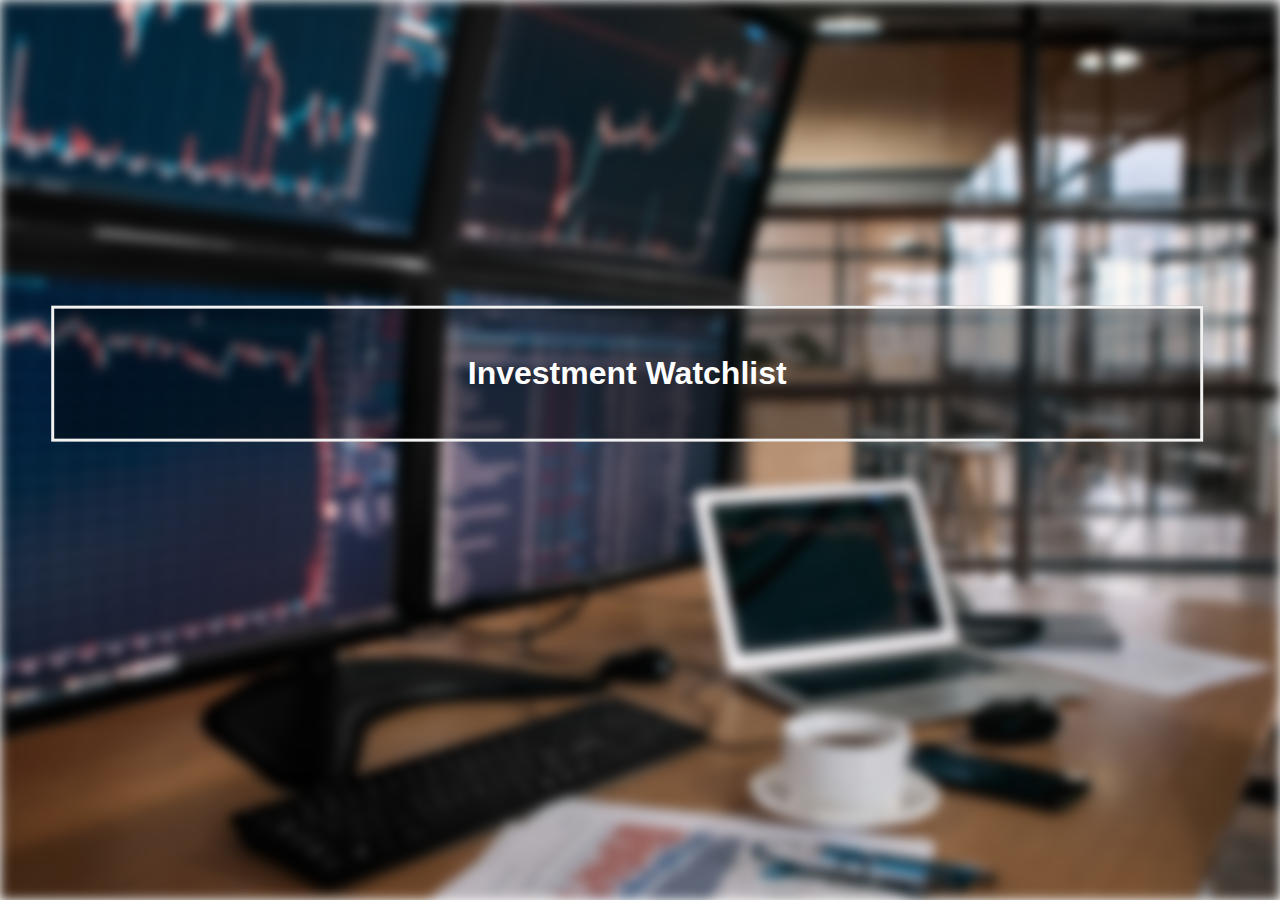
<file: index.html>
<!--
    Created:    09/17/2022 
    Programmer: Brian Zoulko
    Notes:      Created this module to display before our index.html
                as a splash screen. Project#1 - Investment-Watchlist.

    Modification
    ============
    09/17/2022 Brian Zoulko    Created splash screen.
-->
<!DOCTYPE html>
<html lang="en">
    <head>
        <meta charset="UTF-8">
        <meta http-equiv="X-UA-Compatible" content="IE=edge">
        <meta name="viewport" content="width=device-width, initial-scale=1.0">
        <title>Splash Screen</title>
    </head>

    <style>
        body, html {
            height: 100%;
            margin: 0;
            font-family: Arial, Helvetica, sans-serif;
        }

        * {
            box-sizing: border-box;
        }

        .bg-image {
            /* Background Image */
            background-image: url("./images/CryptoStockRaiseFall.png");
            
            /* Blur background image */
            filter: blur(6px);
            -webkit-filter: blur(6px);
            height: 100%; 
            
            /* Background image placement. */
            background-position: center;
            background-repeat: no-repeat;
            background-size: cover;
        }

        /* Text area for names. */
        .bg-text {
            background-color: rgba(0,0,0, 0.4);
            color: white;
            font-weight: bold;
            border: 3px solid #f1f1f1;
            position: absolute;
            top: 40%;
            left: 40%;
            transform: translate(-40%, -40%);
            z-index: 2;
            width: 90%;
            padding: 25px;
            text-align: center;
        }
    </style>

    <body>
        <div class="bg-image"></div>
        <div class="bg-text">
            <h1>Investment Watchlist</h1>
            <h2 class="list-it"></h2>
        </div>

        <!-- JQuery -->
        <script src="https://code.jquery.com/jquery-3.5.1.min.js"
        integrity="sha256-9/aliU8dGd2tb6OSsuzixeV4y/faTqgFtohetphbbj0=" crossorigin="anonymous"></script>
        <script src="./assets/js/splash.js" ></script>        
    </body>
</html>
</file>
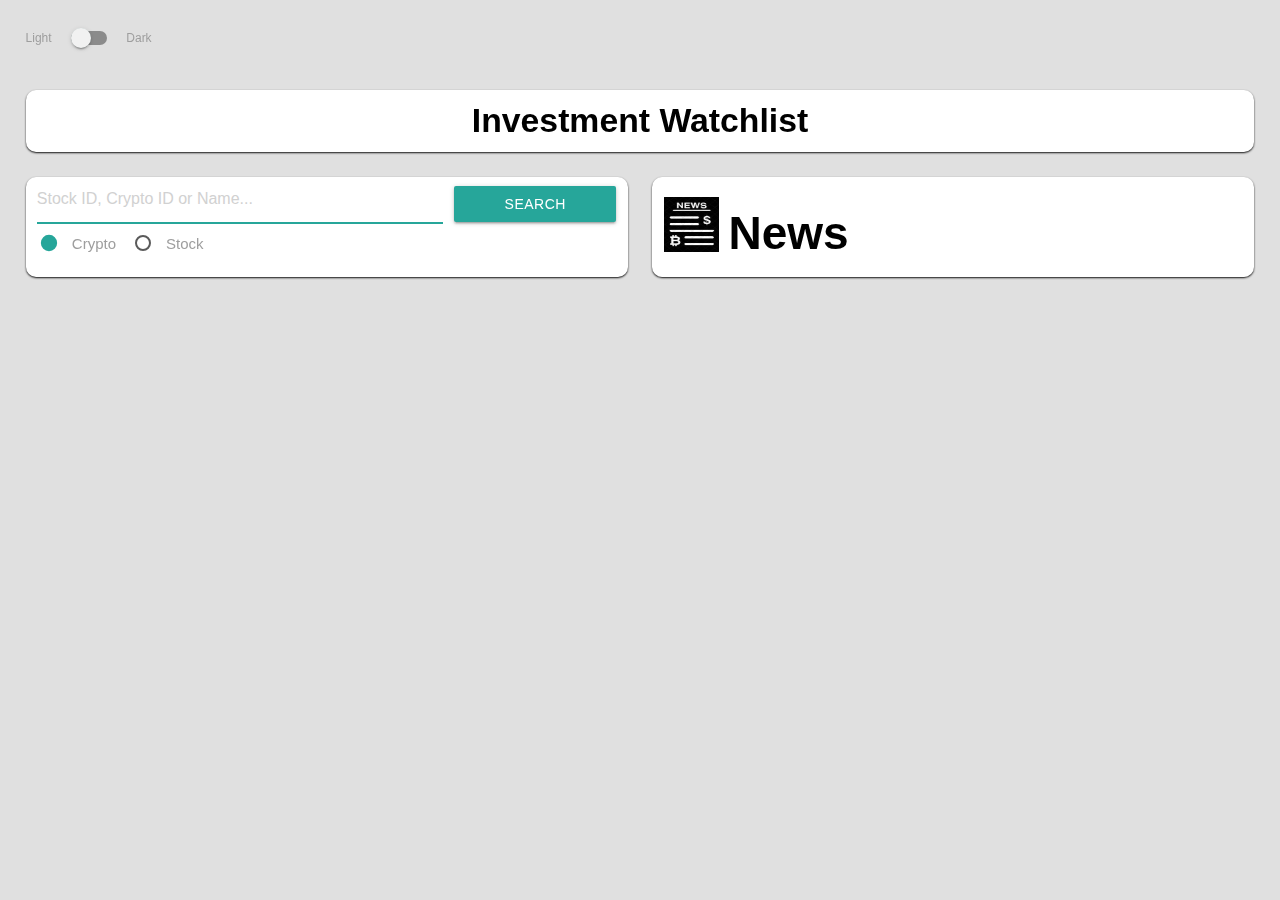
<file: investment.html>
<!DOCTYPE html>
<html lang="en">
<head>
    <meta charset="UTF-8">
    <meta http-equiv="X-UA-Compatible" content="IE=edge">
    <meta name="viewport" content="width=device-width, initial-scale=1.0">
    <!-- Compiled and minified CSS -->
    <link rel="stylesheet" href="https://cdnjs.cloudflare.com/ajax/libs/materialize/1.0.0/css/materialize.min.css">
    <link rel="stylesheet" href="./assets/css/style.css">
    <title>Investment Watchlist</title>
</head>
<body>
    <div class="switch">
        <label>
          Light
          <input type="checkbox" onclick="DarkMode()">
          <span class="lever"></span>
          Dark
        </label>
      </div>
    <header class="col-12 center"><h1 class="header bold">Investment Watchlist</h1> </header>

<main>
    <div class="row">
        <div class="col s12 l6 xl4 left-box">
            <form class="search-box flex">
                <input id="search-term" type="text" autofocus="autofocus" placeholder="Stock ID, Crypto ID or Name..." />
                <button type="submit" class="btn waves-effect waves-light" id="add">Search</button>
                <label class="crypto">
                    <input name="asset-type" type="radio" id="crypto" value="Crypto" checked />
                    <span>Crypto</span>
                </label>
                <label class="stock">
                    <input name="asset-type" type="radio" id="stock" value="Stock"/>
                    <span>Stock</span>
                </label>
                <div id="warning"></div>
            </form>
            <div class="fav-list collection">
                <!-- <h2 class="crypto-list bold" style="display: none">Cryptocurrency</h2> -->
                <h2 class="crypto-list bold">Cryptocurrency</h2>

            </div>
            <div class="fav-stock-list collection">
                <!-- <h2 class="stock-list bold" style="display: none">Stocks</h2> -->
                <h2 class="stock-list bold">Stocks</h2>
            </div>
        </div>
        
        <!-- 09/15/2022 BZ - Updated class for easy removal. -->
        <div class="col s12 l6 xl8 right-box">
            <img id="crypto-news-icon" title="Crypto News" src="./images/crypto-news.png" alt="Crypto News icon"><span class="crypto-news bold" style="font-size: 46px">News</span></img>
        </div>
    </div>
</main>    

<!-- JQuery -->
<script src="https://code.jquery.com/jquery-3.5.1.min.js"
integrity="sha256-9/aliU8dGd2tb6OSsuzixeV4y/faTqgFtohetphbbj0=" crossorigin="anonymous"></script>
<!-- Compiled and minified Materialize JavaScript -->
<script src="https://cdnjs.cloudflare.com/ajax/libs/materialize/1.0.0/js/materialize.min.js"></script>

<!-- 09/15/2022 BZ - Added Crypto News API logic to HTML. -->
<script src="./assets/js/newsapi.js" ></script> 
<script src="./assets/js/script.js" ></script>
<!-- <script src="./assets/js/stock_tracker.js" ></script> -->
<!-- <script src="./assets/js/Currency_Exchange.js" ></script> -->
</body>
</html>
</file>
<file: assets/css/style.css>
body {
  padding: 2%;
  background-color: #e0e0e0;
  color: black;
  font-size: 1em;
}

header {
  background-color: white;
  border-radius: 10px;
  box-shadow: 0 1px 2px #121212;
}

h1 {
  font-size: 2.25em;
  padding: 1%;
}

h2 {
  font-size: 1.5em;
  line-height: 1;
  margin: 0;
  padding: 2%;
  border-bottom: 1px solid #e0e0e0;
}

.bold {
  font-weight: bolder;
}

.red-font {
  color: red;
}

.green-font {
  color: green;
}

.s12 {
  width: 100% !important;
}

.left-box,
.right-box { 
  margin-bottom: 2%;
  background-color: white;
  border-radius: 10px;
  box-shadow: 0 1px 2px #121212;
  min-height: 100px !important;
}

.list-item {
  align-items: center;
}

.collection-item {
  display: flex;
  justify-content: space-between;
}

.flex {
  display: flex;
  flex-wrap: wrap;
  align-items: center;
}

#search-term {
  width: 70%;
  margin-right: 2%;
} */

/* 09/15/2022 BZ - Added news api detail font sizes. */

.news-items {
  margin: auto;
}

.added-news-items {
  /*  color:dimgray; */
  font-size: 16px;
  font-weight: 400;
  margin-left: 18px;
  /* margin-bottom: 15px; */
  line-height: 1.5em;
  /* border:2px solid lightgrey; */
}

/* 09/16/2022 BZ - Added title news underline. */
.added-news-items:hover {
 text-decoration: underline;
}

/* 09/16/2022 BZ - Added title news caption font size. */
.added-news-area {
    border:1px solid lightgrey;
    margin-bottom: 15px;
    box-shadow: 0 3px 4px #121212;
}

/* 09/16/2022 BZ - Added title news icon settings. */
#crypto-news-icon {
  margin-top: 20px;
  margin-right: 10px;
  vertical-align:text-bottom;
  height: 55px;
  width: 55px;

  /* Make Transparent */
  /* opacity:0.5;
  filter:alpha(opacity=40);   */
}


#add {
  width: 28%;
}

.crypto {
  margin-right: 15px;
}

#warning {
  width: 50%;
  text-align: right;
  color: red;
}

/* Dark mode colors */
.dark-mode {
  background-color: #121212;
  color: #03DAC5;
}

.dark-mode div.col.left-box {
  background-color:#212121;
}

.dark-mode div.col.right-box {
  background-color:#212121;
}

.dark-mode .collection-item {
  background-color:#212121
}

.dark-mode header {
  background-color:#212121 ;
}

.dark-mode .green-font {
  color: #03DA5D;
}

.dark-mode .red-font {
  color: #CF6679;
}

.dark-mode #search-term {
  color: lightgray;
}

.dark-mode .red {
  background-color: #CF6679 !important;
}

/* When using `max-width` as the breakpoint, you must go from widest to narrowest to avoid conflict */

/* Large smartphones */
@media only screen and (min-width: 601px) {
  
}

/* Tablets */
@media only screen and (min-width: 993px) {
  .l6 {
    width: 49% !important;
  }

  .left-box {
    margin-right: 2%;
  }
  
  .right-box {
    margin-left: 2%;
  }
}

@media only screen and (min-width: 1301px) {
  .xl4 {
    width: 32.333% !important;
  }
  .xl8 {
    width: 65.666% !important;
  }
  
  .left-box {
    margin-right: 2%;
  }
  
  .right-box {
    margin-left: 2%;
  }
}
</file>
